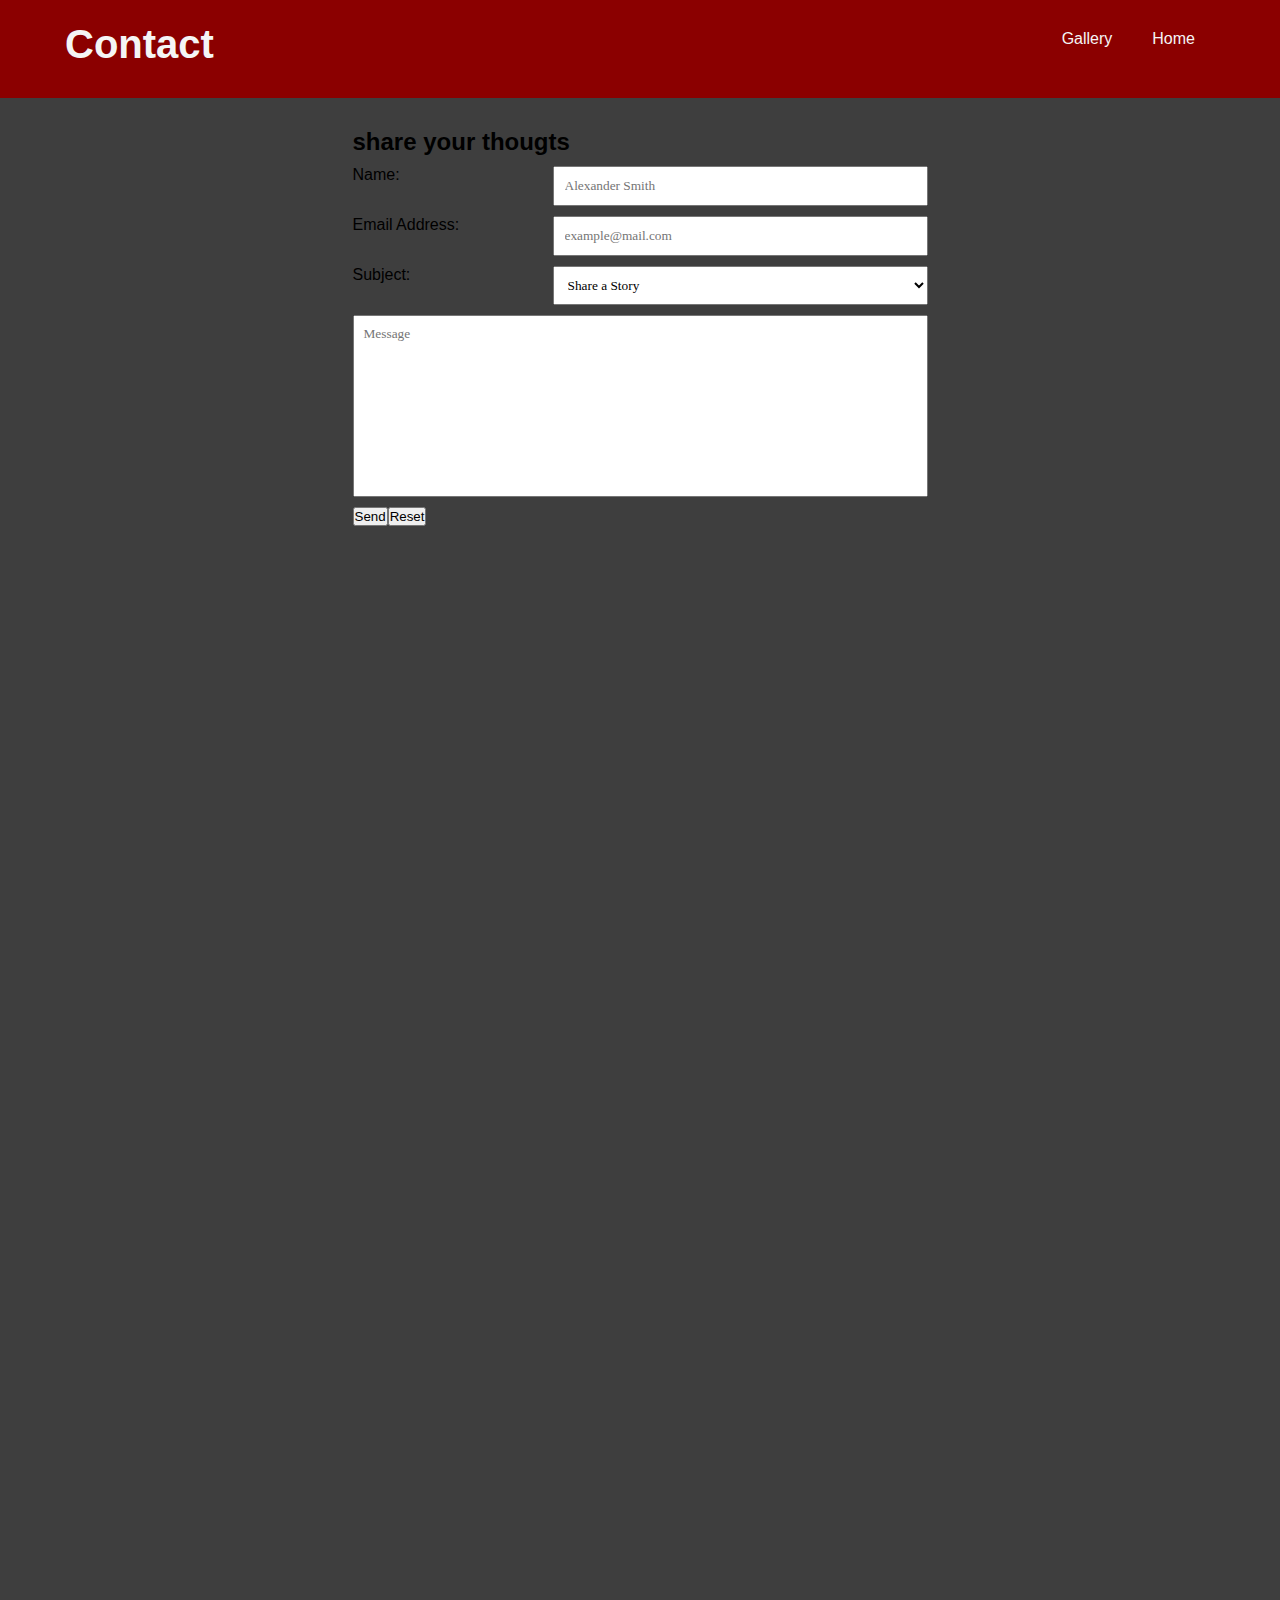
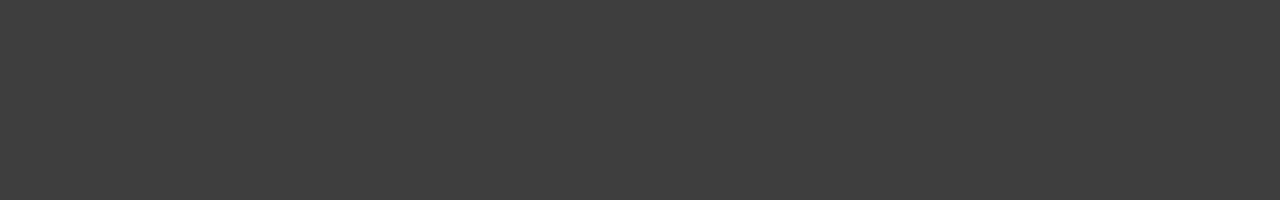
<file: contact.html>
<!DOCTYPE html>
<html lang="en">
<head>
    <meta charset="UTF-8">
    <meta name="viewport" content="width=device-width, initial-scale=1.0">
    <title>Contact</title>
    <link rel="preconnect" href="https://fonts.googleapis.com">
    <link rel="preconnect" href="https://fonts.gstatic.com" crossorigin>
    <link href="https://fonts.googleapis.com/css2?family=Danfo&display=swap" rel="stylesheet">
    <link rel="stylesheet" href="style.css">
</head>
<body>
    <nav class="navbar">
        <div class="container">
            <a href="" class="navbar-brand">Contact</a>
            <ul class="navbar-nav">
                <li class="nav-item">
                    <a href="gallery.html" class="nav-link">Gallery</a>
                </li>
                <li class="nav-item">
                    <a href="index.html" class="nav-link">Home</a>
                </li>
            </ul>
        </div>
    </nav>
</header>
    <div class="container">
        <main class="main-content">
            <form action="mailto:info@mcast.com"
                method="post"
                enctype="text/plain"
                class="website-form content-narrow">
                <h2>share your thougts</h2>
                <div class="form-elements">
                    <label for="">Name: </label>
                    <input type="text" name="name" id="name" placeholder="Alexander Smith">
                </div>
                <div class="form-elements">
                    <label for="">Email Address: </label>
                    <input type="email" name="email" id="email" placeholder="example@mail.com">
                </div>
                <div class="form-elements">
                    <label for="">Subject: </label>
                    <select name="Subject" id="Subject">
                        <option value="Share a Story">Share a Story</option>
                        <option value="Make yourself Heard">Make yourself Heard</option>
                    </select>
                </div>
                <div class="form-elements">
                    <textarea name="message" id="message" rows="10" placeholder="Message"></textarea>
                </div>
                <div class="form-elements">
                    <button type="submit">Send</button>
                    <button type="reset">Reset</button>
                </div>
            </form>
        </main>
    </div>
    <footer class="website-footer"></footer>
</body>
</html>
</file>
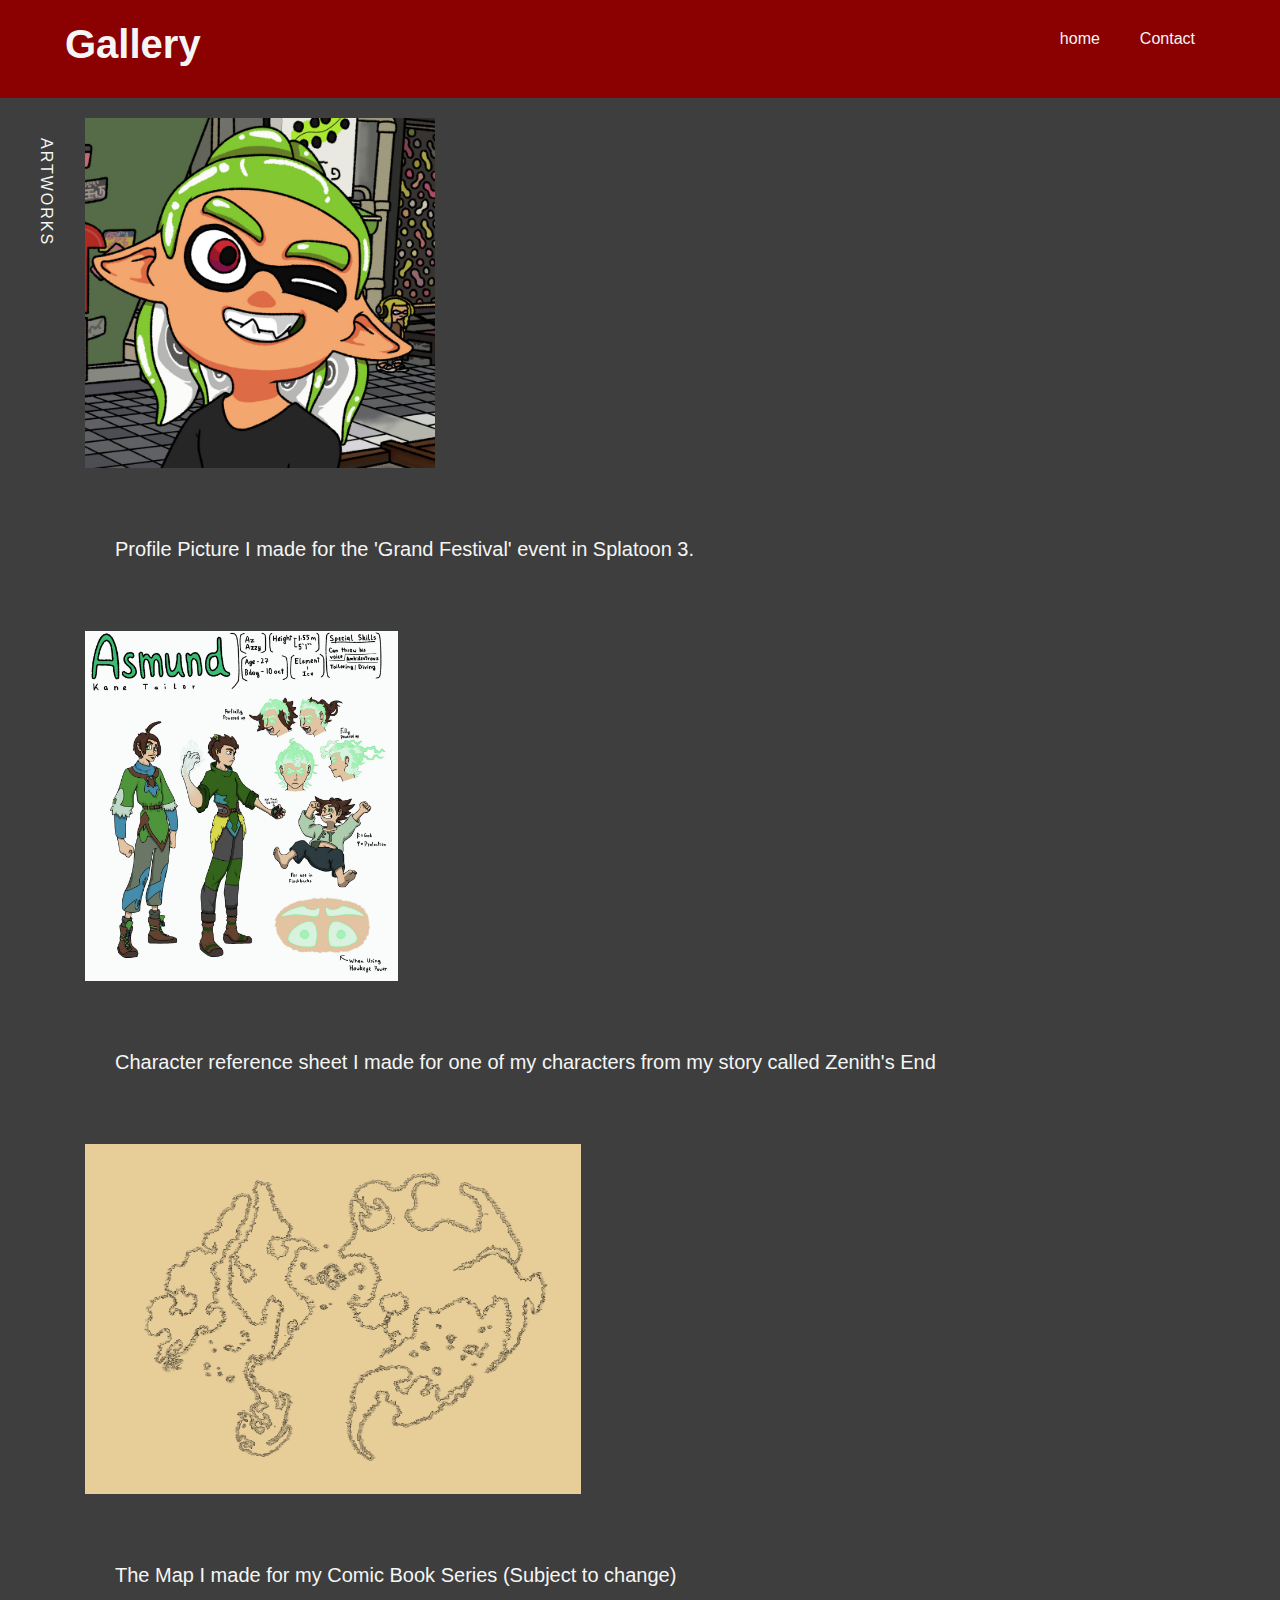
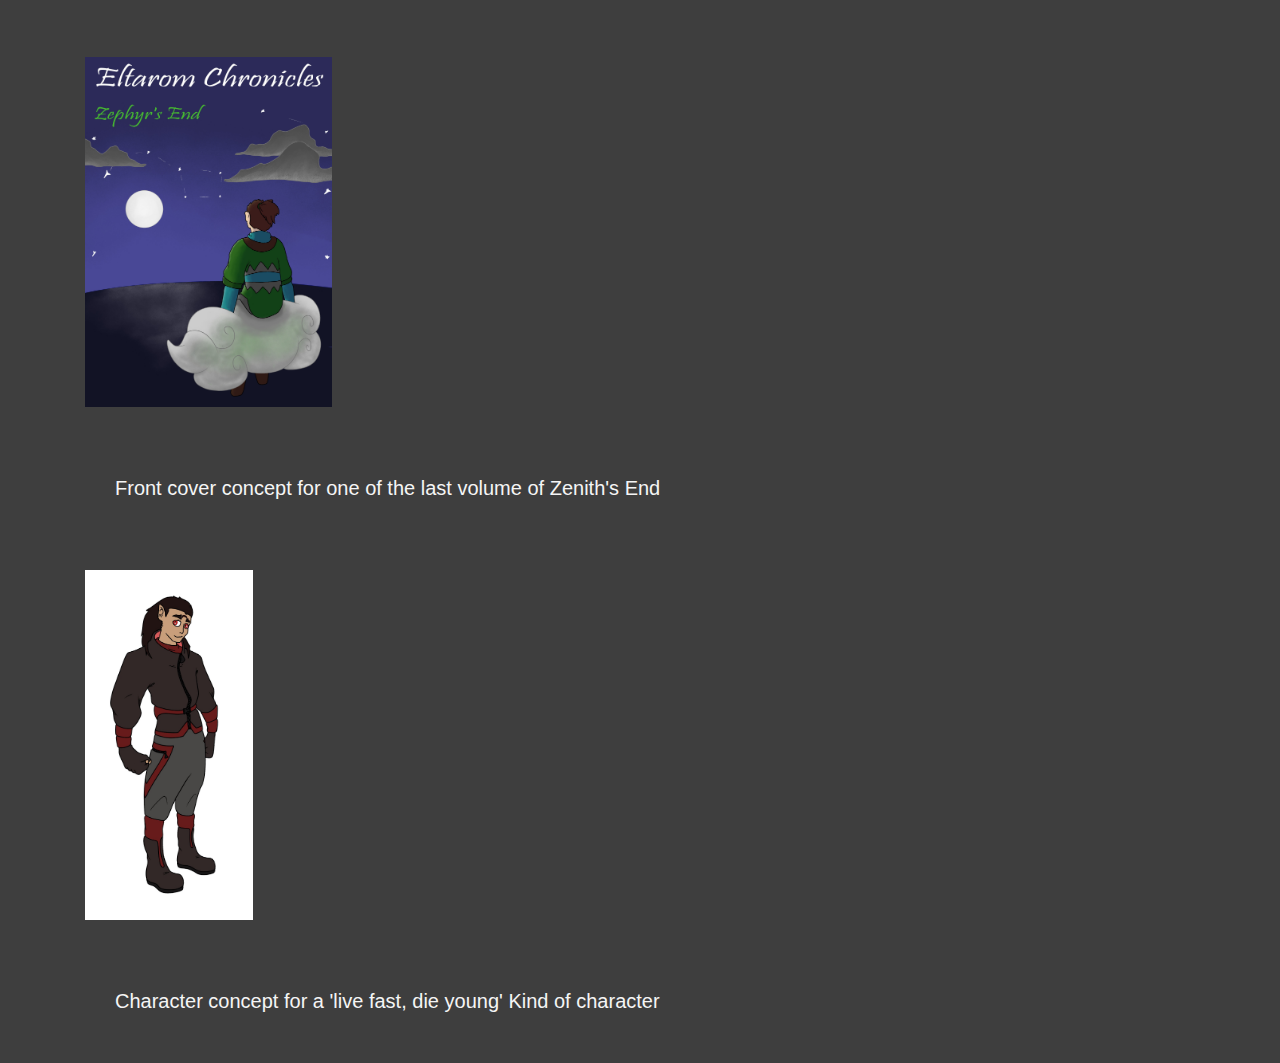
<file: gallery.html>
<!DOCTYPE html>
<html lang="en">
<head>
    <meta charset="UTF-8">
    <meta name="viewport" content="width=device-width, initial-scale=1.0">
    <title>Gallery</title>
    <link rel="preconnect" href="https://fonts.googleapis.com">
    <link rel="preconnect" href="https://fonts.gstatic.com" crossorigin>
    <link href="https://fonts.googleapis.com/css2?family=Danfo&display=swap" rel="stylesheet">
    <link rel="stylesheet" href="style.css">
</head>
<body>
    <nav class="navbar">
        <div class="container">
            <a href="#" class="navbar-brand">Gallery</a>
            <ul class="navbar-nav">
                <li class="nav-item">
                    <a href="index.html" class="nav-link">home</a>
                </li>
                <li class="nav-item">
                    <a href="contact.html" class="nav-link">Contact</a>
                </li>
            </ul>
        </div>
    </nav>
    <div class="container">
        <main class="main-content">
            <section class="featured-stories">
                <h3 class="vertical-title">
                    Artworks
                </h3>
                <div class="row three-columns">
                    <a href="" class="card">
                        <div class="card-image">
                            <img src="images/a splatoon pfp.jpg" alt="">
                            <p>
Profile Picture I made for the 'Grand Festival' event in Splatoon 3.
                            </p>
                        </div>
                    </a>
                    <a href="" class="card">
                        <div class="card-image">
                            <img src="images/Asmund.jpg" alt="">
                            <p>
Character reference sheet I made for one of my characters from my story called Zenith's End
                            </p>
                        </div>
                    </a>
                    <a href="" class="card">
                        <div class="card-image">
                            <img src="images/Eltarom map(no details).jpg" alt="">
                            <p>
The Map I made for my Comic Book Series (Subject to change)
                            </p>
                        </div>
                    </a>
                    <a href="" class="card">
                        <div class="card-image">
                            <img src="images/Illustration final.jpg" alt="">
                            <p>
Front cover concept for one of the last volume of Zenith's End
                            </p>
                        </div>
                    </a>
                    <a href="" class="card">
                        <div class="card-image">
                            <img src="images/Rory.jpg" alt="">
                            <p>
Character concept for a 'live fast, die young' Kind of character
                            </p>
                        </div>
                    </a>
                </div>
            </section>
        </main>
    </div>
</body>
</html>
</file>
<file: style.css>
*{
    margin: 0;
    padding: 0;
    box-sizing: border-box;}
body {
    background-color: #3e3e3e;
    font-family: 'Comic sans MS', Arial, Helvetica, sans-serif;
    min-height: 200vh;}
hr{
    /*removes the default bevel*/
    border: none;
    border-top: 1px solid lightgrey;
    margin-top: 50px !important;
    margin-bottom: 50px !important;}
.intro {
    background-image: url(images/leaves.jpg);
    background-size: cover;
    background-position: center;
    background-attachment: fixed;
    height: 100vh; /*Viewport Height*/
    width: 100vw; /*Viewport Width*/
    width: auto; /*Replaces vw and removes horizontal scroll bar*/
    display: flex;}
.card{
    display: block;
    color: #000;
    text-decoration: none;
    align-items: center;}
.card-image img{
    display: block;
    height: 350px;
    object-fit: cover;
    margin: 20px;}
.card-image p{
    color: #f5f5f5;
    padding: 50px;
    font-size: 20px;}
.container{
    max-width: 1150px;
    margin: auto;}
.summary{
    padding: 50px;}
.row{
    flex-wrap: wrap;
    gap: 50px;}
.content-narrow{
    width: 50%;
    margin: auto;}
.vertical-title{
    font-size: 1em;
    text-transform: uppercase;
    letter-spacing: 2px;
    font-weight: normal;
    transform-origin: 0 0;
    transform: rotate(90deg) translateY(10px);
    position: absolute;
    margin-top: 20px;
    color: #f5f5f5;}
.website-footer .container{
    padding: 10px;
    color: #f5f5f5;}
h3 {
padding-bottom: 15px;}
ul{
    list-style: circle;}
ul li{
    margin-bottom: 10px;}
.navbar{
    background-color: darkred;
    border-color: darkred;
    border-style: solid;
    border-width: 0;
    border-bottom-width: 10px;
    z-index: 10;}
.navbar .container{display: flex;}
.navbar a{
    display: block;
    color: #f5f5f5;
    text-decoration: none;}
.navbar-nav{
    list-style: none;
    display: flex;
    margin-left: auto;}
.nav-link{padding: 30px 20px;}
.navbar-brand{
    font-size: 2.5em;
    font-weight: bold;
    align-content: center;}
.intro-narrow{
    height: 75vh;
    z-index: 990;}
.website-form{
    margin-bottom: 50px;
    padding-top: 30px;}
.form-elements{
    display: flex;
    margin-top: 10px;}
.form-elements label{
    width: 200px;}
.form-elements input,
.form-elements select,
.form-elements textarea{
    font-family: 'Comic Sans MS';
    display: block;
    padding: 10px;
    flex: 1;
    resize: none;}
</file>
